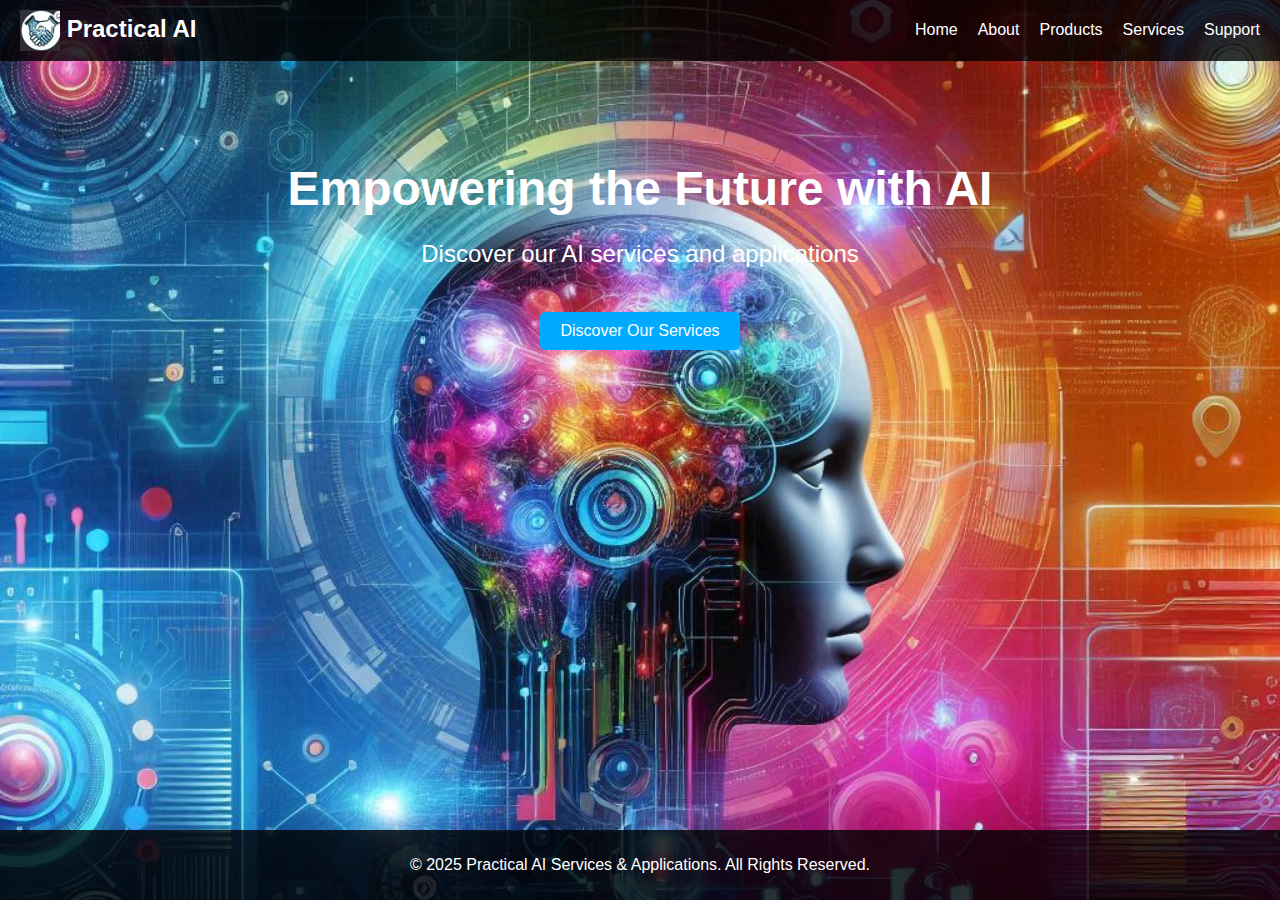
<file: index.html>
<!DOCTYPE html>
<html lang="en">
<head>
    <meta charset="UTF-8">
    <meta name="viewport" content="width=device-width, initial-scale=1.0">
    <title>Practical AI Services & Applications</title>
    <link rel="stylesheet" href="styles.css">
</head>
<body>
    <header>
        <div class="logo">
            <img src="icon.png" alt="Icon" style="width: 40px; vertical-align: middle;"> Practical AI
        </div>
        <nav>
            <ul>
                <li><a href="index.html">Home</a></li>
                <li><a href="about.html">About</a></li>
                <li><a href="products.html">Products</a></li>
                <li><a href="services.html">Services</a></li>
                <li><a href="support.html">Support</a></li>
            </ul>
        </nav>
    </header>

    <section id="home" class="hero">
        <h1>Empowering the Future with AI</h1>
        <p>Discover our AI services and applications</p>
        <a href="services.html" class="cta">Discover Our Services</a>
    </section>

    <footer>
        <p>&copy; 2025 Practical AI Services & Applications. All Rights Reserved.</p>
    </footer>
</body>
</html>
</file>
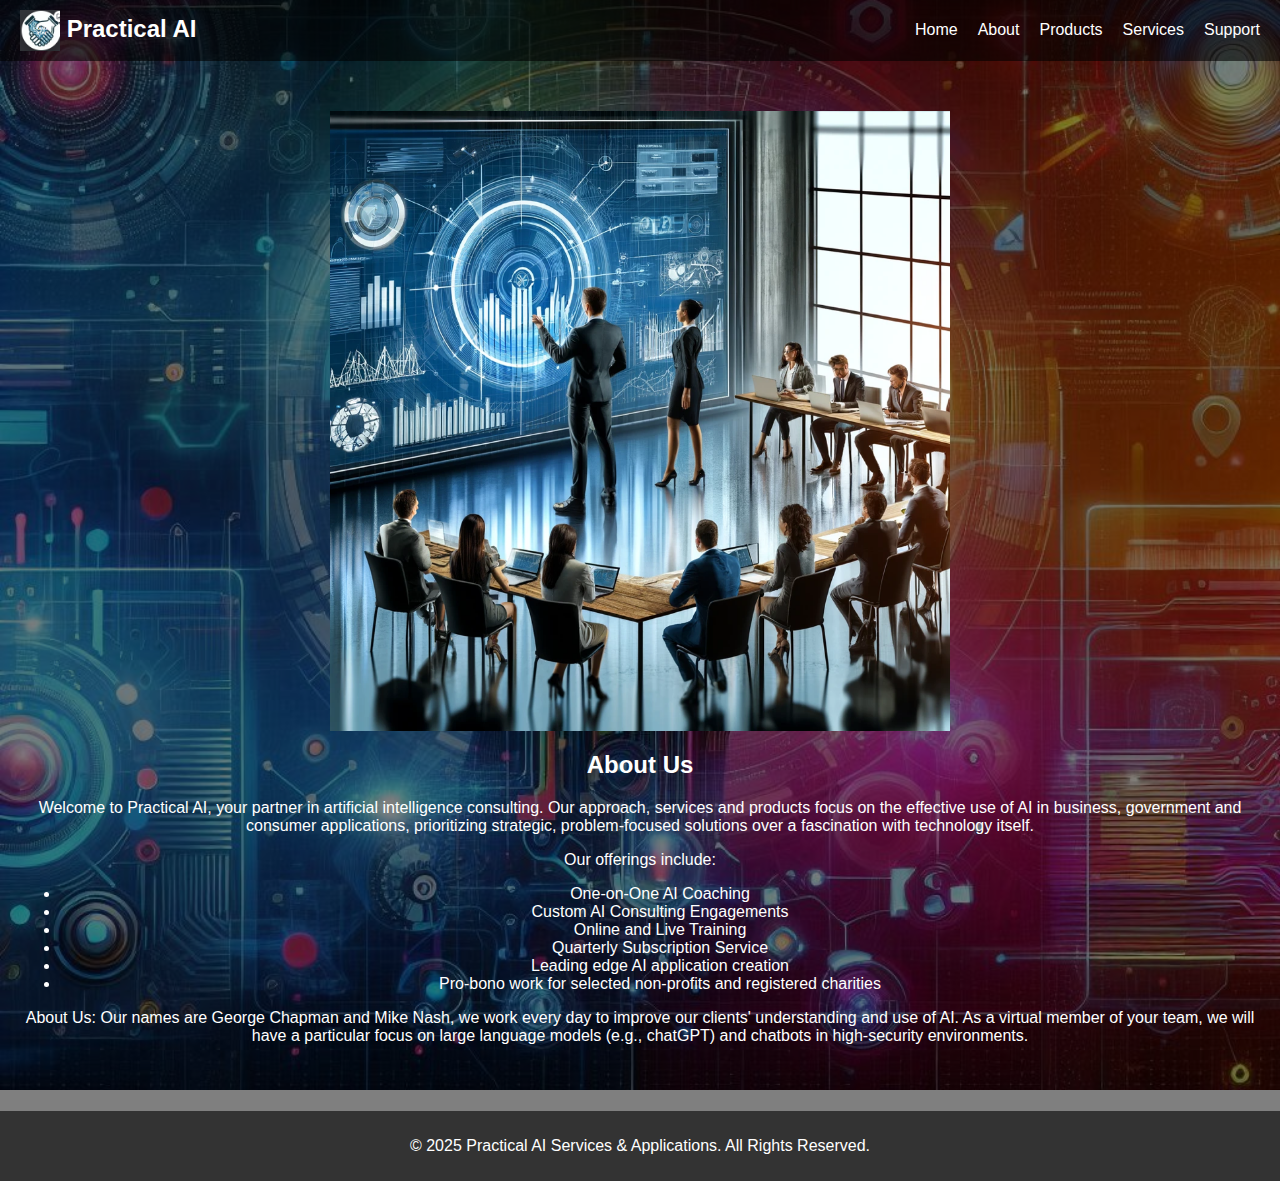
<file: about.html>
<!DOCTYPE html>
<html lang="en">
<head>
    <meta charset="UTF-8">
    <meta name="viewport" content="width=device-width, initial-scale=1.0">
    <title>About Us - Practical AI</title>
    <link rel="stylesheet" href="styles.css">
</head>
<body>
    <header>
        <div class="logo">
            <img src="icon.png" alt="Icon" style="width: 40px; vertical-align: middle;"> Practical AI
        </div>
        <nav>
            <ul>
                <li><a href="index.html">Home</a></li>
                <li><a href="about.html">About</a></li>
                <li><a href="products.html">Products</a></li>
                <li><a href="services.html">Services</a></li>
                <li><a href="support.html">Support</a></li>
            </ul>
        </nav>
    </header>

    <section id="about" class="about">
        <img src="about.png" alt="About Us" class="responsive-image">
        <h2>About Us</h2>
        <p>Welcome to Practical AI, your partner in artificial intelligence consulting. Our approach, services and products focus on the effective use of AI in business, government and consumer applications, prioritizing strategic, problem-focused solutions over a fascination with technology itself.</p>
        <p>Our offerings include:</p>
        <ul>
            <li>One-on-One AI Coaching</li>
            <li>Custom AI Consulting Engagements</li>
            <li>Online and Live Training</li>
            <li>Quarterly Subscription Service</li>
			<li>Leading edge AI application creation</li>
            <li>Pro-bono work for selected non-profits and registered charities</li>
        </ul>
        <p>About Us: Our names are George Chapman and Mike Nash, we work every day to improve our clients' understanding and use of AI. As a virtual member of your team, we will have a particular focus on large language models (e.g., chatGPT) and chatbots in high-security environments.</p>
    </section>

    <footer>
        <p>&copy; 2025 Practical AI Services & Applications. All Rights Reserved.</p>
    </footer>
</body>
</html>
</file>
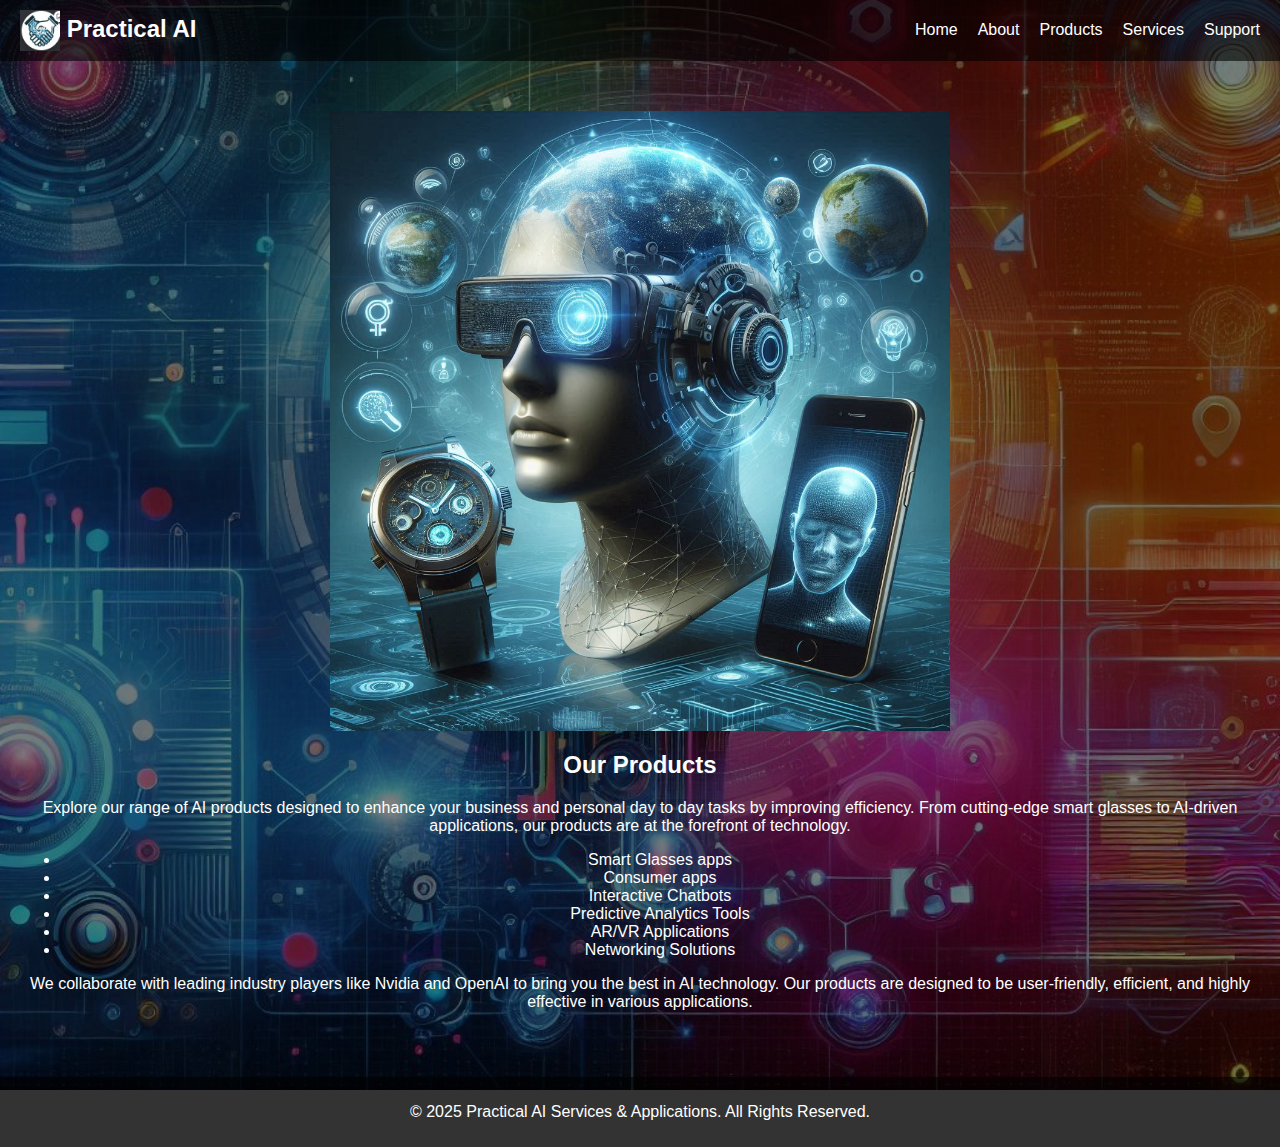
<file: products.html>
<!DOCTYPE html>
<html lang="en">
<head>
    <meta charset="UTF-8">
    <meta name="viewport" content="width=device-width, initial-scale=1.0">
    <title>Our Products - Practical AI</title>
    <link rel="stylesheet" href="styles.css">
</head>
<body>
    <header>
        <div class="logo">
            <img src="icon.png" alt="Icon" style="width: 40px; vertical-align: middle;"> Practical AI
        </div>
        <nav>
            <ul>
                <li><a href="index.html">Home</a></li>
                <li><a href="about.html">About</a></li>
                <li><a href="products.html">Products</a></li>
                <li><a href="services.html">Services</a></li>
                <li><a href="support.html">Support</a></li>
            </ul>
        </nav>
    </header>

    <section id="products" class="products">
        <img src="products.png" alt="Our Products" class="responsive-image">
        <h2>Our Products</h2>
        <p>Explore our range of AI products designed to enhance your business and personal day to day tasks by improving efficiency. From cutting-edge smart glasses to AI-driven applications, our products are at the forefront of technology.</p>
        <ul>
            <li>Smart Glasses apps</li>
            <li>Consumer apps</li>
            <li>Interactive Chatbots</li>
            <li>Predictive Analytics Tools</li>
            <li>AR/VR Applications</li>
            <li>Networking Solutions</li>
        </ul>
        <p>We collaborate with leading industry players like Nvidia and OpenAI to bring you the best in AI technology. Our products are designed to be user-friendly, efficient, and highly effective in various applications.</p>
    </section>

    <footer>
        <p>&copy; 2025 Practical AI Services & Applications. All Rights Reserved.</p>
    </footer>
</body>
</html>
</file>
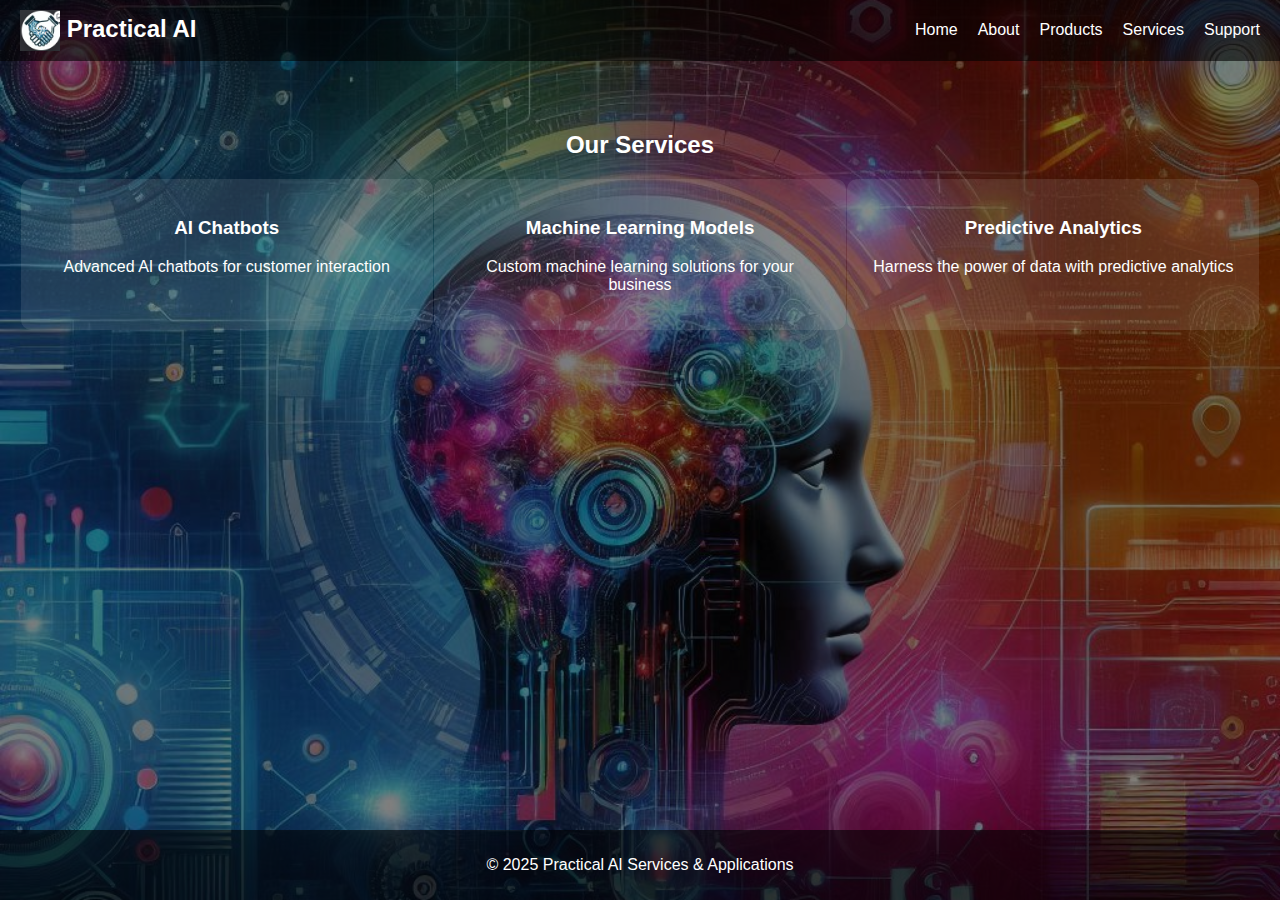
<file: services.html>
<!DOCTYPE html>
<html lang="en">
<head>
    <meta charset="UTF-8">
    <meta name="viewport" content="width=device-width, initial-scale=1.0">
    <title>Our Services - Practical AI</title>
    <link rel="stylesheet" href="styles.css">
</head>
<body>
    <header>
        <div class="logo">
            <img src="icon.png" alt="Icon" style="width: 40px; vertical-align: middle;"> Practical AI
        </div>
        <nav>
            <ul>
                <li><a href="index.html">Home</a></li>
                <li><a href="about.html">About</a></li>
                <li><a href="products.html">Products</a></li>
                <li><a href="services.html">Services</a></li>
                <li><a href="support.html">Support</a></li>
            </ul>
        </nav>
    </header>

    <section id="services" class="services">
        <h2>Our Services</h2>
        <div class="service-cards">
            <div class="card">
                <h3>AI Chatbots</h3>
                <p>Advanced AI chatbots for customer interaction</p>
            </div>
            <div class="card">
                <h3>Machine Learning Models</h3>
                <p>Custom machine learning solutions for your business</p>
            </div>
            <div class="card">
                <h3>Predictive Analytics</h3>
                <p>Harness the power of data with predictive analytics</p>
            </div>
        </div>
    </section>

    <footer>
        <p>&copy; 2025 Practical AI Services & Applications</p>
    </footer>
</body>
</html>
</file>
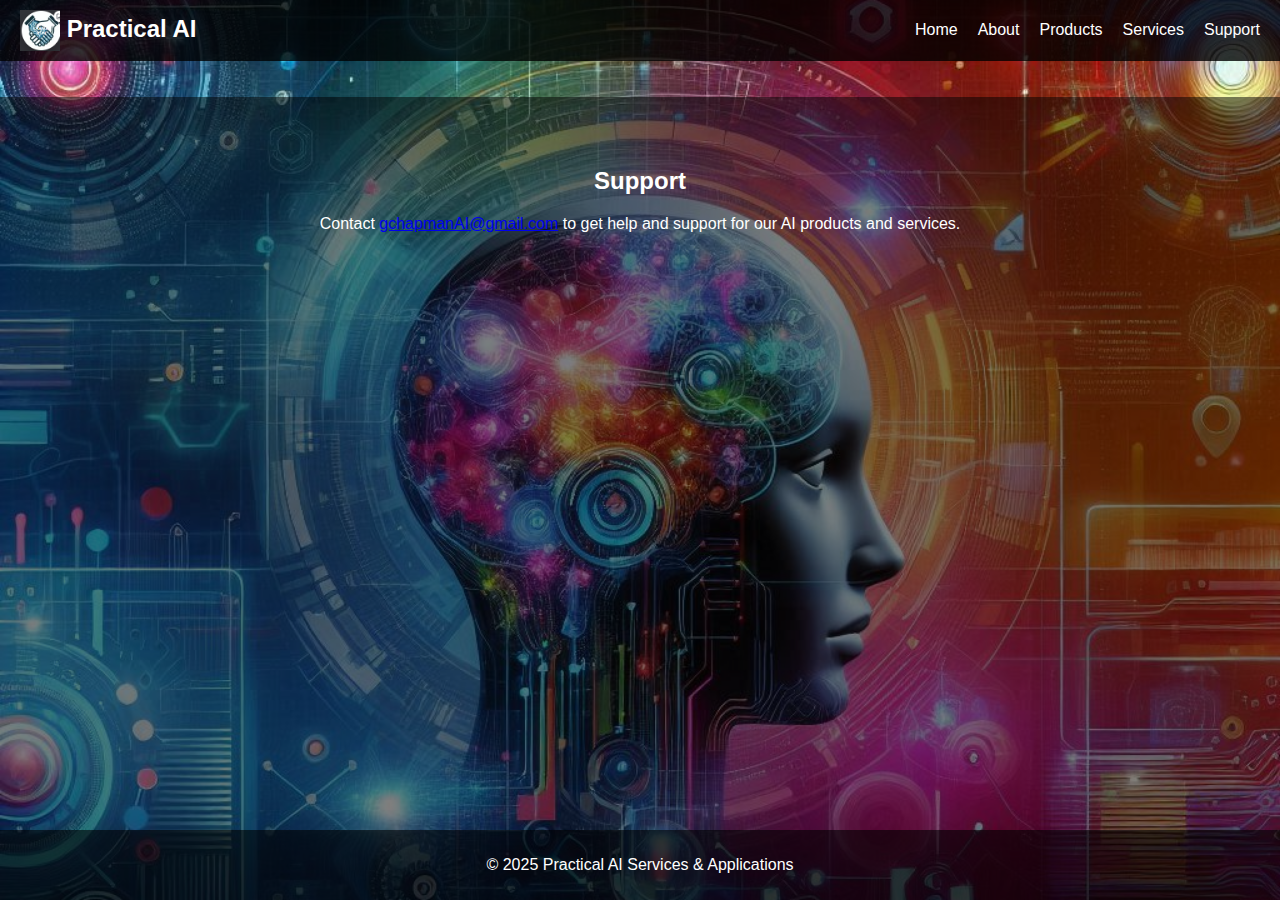
<file: support.html>
<!DOCTYPE html>
<html lang="en">
<head>
    <meta charset="UTF-8">
    <meta name="viewport" content="width=device-width, initial-scale=1.0">
    <title>Support - Practical AI</title>
    <link rel="stylesheet" href="styles.css">
    <style>
        /* Force Funding section to be visible */
        .funding {
            display: block !important;
        }
    </style>
</head>
<body>
    <header>
        <div class="logo">
            <img src="icon.png" alt="Icon" style="width: 40px; vertical-align: middle;"> Practical AI
        </div>
        <nav>
            <ul>
                <li><a href="index.html">Home</a></li>
                <li><a href="about.html">About</a></li>
                <li><a href="products.html">Products</a></li>
                <li><a href="services.html">Services</a></li>
                <li><a href="support.html">Support</a></li>
            </ul>
        </nav>
    </header>
<br>
<br>
    <section id="support" class="support">
        <h2>Support</h2>
        <p>Contact <a href="mailto:gchapmanAI@gmail.com">gchapmanAI@gmail.com</a> to get help and support for our AI products and services.</p>
    </section>

    <footer>
        <p>&copy; 2025 Practical AI Services & Applications</p>
    </footer>
</body>
</html>
</file>
<file: styles.css>
body {
    font-family: Arial, sans-serif;
    color: #ffffff;
    background: url('futuristic.png') no-repeat center center fixed;
    background-size: cover;
    margin: 0;
    padding: 0;
    display: flex;
    flex-direction: column;
    min-height: 100vh;
}

header {
    display: flex;
    justify-content: space-between;
    align-items: center;
    background: rgba(0, 0, 0, 0.8);
    padding: 10px 20px;
}

.logo {
    font-size: 24px;
    font-weight: bold;
}

nav ul {
    list-style: none;
    display: flex;
    gap: 20px;
    margin: 0;
    padding: 0;
}

nav a {
    color: #ffffff;
    text-decoration: none;
    transition: color 0.3s;
}

nav a:hover {
    color: #00aaff;
}

.hero {
    text-align: center;
    padding: 100px 20px;
    flex: 1 0 auto;
}

.hero h1 {
    font-size: 48px;
    margin: 0;
}

.hero p {
    font-size: 24px;
}

.cta {
    display: inline-block;
    padding: 10px 20px;
    margin-top: 20px;
    background: #00aaff;
    color: #ffffff;
    text-decoration: none;
    border-radius: 5px;
    transition: background 0.3s;
}

.cta:hover {
    background: #0077cc;
}

.services, .about, .support, .products {
    padding: 50px 20px;
    background: rgba(0, 0, 0, 0.5);
    text-align: center;
    flex: 1 0 auto;
}

.service-cards {
    display: flex;
    justify-content: space-around;
    margin-top: 20px;
}

.card {
    background: rgba(255, 255, 255, 0.1);
    padding: 20px;
    border-radius: 10px;
    width: 30%;
    transition: transform 0.3s;
}

.card:hover {
    transform: scale(1.05);
}

footer {
    text-align: center;
    padding: 10px;
    background: rgba(0, 0, 0, 0.8);
    flex-shrink: 0;
    margin: 0;
}

.responsive-image {
    max-width: 100%;
    height: auto;
    display: block;
    margin: 0 auto;
    width: 50%;
}

.beta-banner {
    background-color: #ff5722;
    color: #ffffff;
    padding: 15px 20px;
    text-align: center;
    font-size: 18px;
    animation: slide-in 2s ease-out;
    position: relative;
}

.beta-banner p {
    margin: 0;
}

.beta-banner .cta-banner {
    display: inline-block;
    padding: 10px 20px;
    margin-top: 10px;
    background: #ff9800;
    color: #ffffff;
    text-decoration: none;
    border-radius: 5px;
    transition: background 0.3s;
}

.beta-banner .cta-banner:hover {
    background: #ff7043;
}

.beta-banner .close-banner {
    position: absolute;
    top: 10px;
    right: 10px;
    background: none;
    border: none;
    color: #ffffff;
    font-size: 20px;
    cursor: pointer;
}

@keyframes slide-in {
    from {
        transform: translateY(-100%);
    }
    to {
        transform: translateY(0);
    }
}

.beta-signup {
    padding: 50px 20px;
    background: rgba(0, 0, 0, 0.5);
    color: #ffffff;
    text-align: center;
}

.beta-signup h2 {
    font-size: 32px;
    margin-bottom: 20px;
}

.beta-signup form {
    display: flex;
    flex-direction: column;
    gap: 15px;
    align-items: center;
}

.beta-signup label {
    font-size: 18px;
    font-weight: bold;
}

.beta-signup input, .beta-signup textarea {
    width: 80%;
    padding: 10px;
    border: 1px solid #cccccc;
    border-radius: 5px;
    font-size: 16px;
}

.beta-signup button {
    padding: 10px 20px;
    background: #00aaff;
    color: #ffffff;
    border: none;
    border-radius: 5px;
    cursor: pointer;
    transition: background 0.3s;
}

.beta-signup button:hover {
    background: #0077cc;
}
</file>
